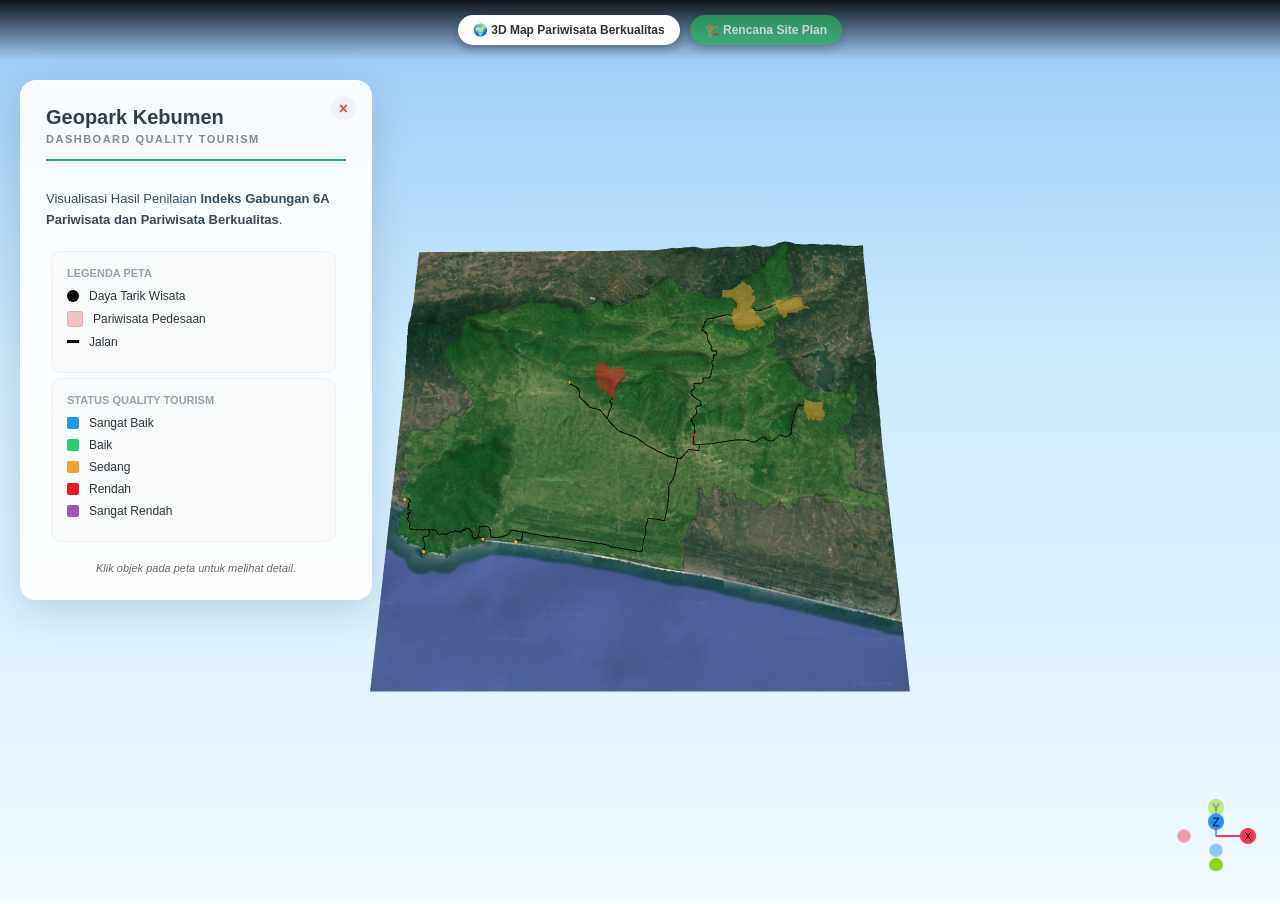
<file: index.html>
<!DOCTYPE html>
<html lang="id">
<head>
    <meta charset="UTF-8">
    <title>Peta 3D Geopark Kebumen - Quality Tourism</title>
    <meta name="viewport" content="width=device-width, initial-scale=1.0, user-scalable=no">
    
    <link rel="stylesheet" href="./style.css">
    <link rel="stylesheet" href="./Qgis2threejs.css">
    
    <script src="./threejs/three.min.js"></script>
    <script src="./threejs/OrbitControls.js"></script>
    <script src="./threejs/ViewHelper.js"></script>
    <script src="./Qgis2threejs.js"></script>
    
    <script src="./dashboard.js"></script>
    <script src="./data-tesis.js"></script> </head>
<body>

    <div class="navbar-overlay">
        <a href="index.html" class="navbar-btn" style="background:#fff; color:#333;">🌍 3D Map Pariwisata Berkualitas</a>
        <a href="#" class="navbar-btn" onclick="alert('Mohon maaf, fitur Site Planning saat ini masih dalam tahap pengerjaan (Work in Progress).'); return false;" class="nav-item" style="opacity: 0.7;">
    🏗️ Rencana Site Plan <span style="font-size: 10px; font-weight: normal; color: #ffeb3b;"></span> </a>
    </div>

    <div id="view"><div id="northarrow"></div><div id="navigation"></div></div>

    <div id="progressbar" style="display:none;"></div>
    <div id="popup" style="display:none;"><div id="popupbody"><div id="popupcontent"></div></div></div>

    <div id="my-custom-popup"></div>

    <script>
        var container = document.getElementById("view"),
            app = Q3D.application,
            gui = Q3D.gui;

        app.init(container);
        
        // Matikan klik bawaan agar tidak bentrok
        app.canvasClicked = function(e) { return; };

        // Load Scene
        app.loadSceneFile("./data/index/scene.json", function (scene) {
            console.log("✅ Peta Siap.");
            
            // PANGGIL FUNGSI DARI FILE data-tesis.js
            initCustomInteractions(app, container);
        });
    </script>
</body>

</html>
</file>
<file: style.css>
/* style.css */

/* Panel Utama */
.smart-panel {
    position: absolute;
    top: 20px;
    left: 20px;
    width: 320px;
    padding: 25px;
    display: flexbox;

    /* Efek Kaca */
    background: rgba(255, 255, 255, 0.9);
    backdrop-filter: blur(12px);
    -webkit-backdrop-filter: blur(12px);

    border-radius: 16px;
    box-shadow: 0 10px 40px rgba(0, 0, 0, 0.15);
    border: 1px solid rgba(255, 255, 255, 0.9);
    z-index: 9999;
    font-family:'Segoe UI', Tahoma, Geneva, Verdana, sans-serif;

    /* Animasi Masuk */
    opacity: 0;
    transform: translateY(-30px);
    animation: slideDown 0.8s cubic-bezier(0.2, 0.8, 0.2, 1) forwards;
}

.panel-header {
    border-bottom: 2px solid #27ae68;
    padding-bottom: 12px;
    margin-bottom: 15px;
}

.panel-header h2 {
    margin: 0;
    color: #2c3e50;
    font-size: 20px;
    font-weight: 700;
}
.panel-header span {
    font-size: 11px;
    color: #7f8c8d;
    letter-spacing: 1.5px;
    text-transform: uppercase;
    font-weight: 680;
}
/* Deskripsi Text*/
.panel-desc {
    font-size: 13px;
    color: #34495a;
    line-height: 1.6;
    margin-bottom: 20px;
}

/* Legend Box */
.legend-box {
    background: #f8f9fa;
    padding: 15px;
    margin: 5px;
    border-radius: 10px;
    border: 1px solid #eee;
}

.legend-title {
    margin: 0 0 10px 0;
    font-size: 11px;
    text-transform: uppercase;
    color: #95a5a6;
    font-weight: bold;
}

/* Item Legend dalam bentuk Flex Box*/
.legend-item {
    display: flex;
    align-items: center;
    margin-bottom: 8px;
}

.legend-item span {
    font-size: 12px;
    color: #2d3436;
    font-weight: 500;
}

/* Footer */
.panel-footer {
    margin-top: 20px;
    font-size: 10px;
    text-align: center;
    color: #b2bec3;
    border-top: 1px solid #f1f2f6;
    padding-top: 10px;
}

/* Definisi Animasi Slide Down */
@keyframes slideDown {
    from {
        opacity: 0;
        transform: translateY(-30px);
    }
    to {
        opacity: 1;
        transform: translateY(0);
    }
}

/* --- GAYA POP-UP DATA TESIS (INJEKSI JS) --- */

/* Wadah Utama Pop-up Data */
.popup-data-container {
    margin-top: 10px;
    border-top: 2px solid #27ae60; /* Garis Hijau Pemisah */
    padding-top: 10px;
    animation: fadeIn 0.5s; /* Efek muncul pelan */
}

/* Judul "Data Quality Tourism" */
.popup-title {
    margin: 0;
    color: #27ae60; /* Warna Hijau Geopark */
    font-size: 14px;
    font-weight: bold;
    margin-bottom: 5px;
}

/* Tabel Data */
.popup-table {
    width: 100%;
    font-size: 12px;
    border-collapse: collapse;
}

.popup-table td {
    padding: 3px 0;
    vertical-align: top;
}

/* Badge Skor (Kotak Kuning Angka) */
.score-badge {
    background-color: #f1c40f;
    color: #000;
    padding: 2px 6px;
    border-radius: 4px;
    font-weight: bold;
    font-size: 11px;
}

/* Teks Isu (Warna Merah) */
.issue-text {
    color: #e74c3c;
    font-weight: 600;
}

/* Teks Rekomendasi (Miring) */
.recommendation-text {
    font-style: italic;
    color: #555;
}

/* Animasi sederhana biar keren */
@keyframes fadeIn {
    from { opacity: 0; transform: translateY(5px); }
    to { opacity: 1; transform: translateY(0); }
}

/* --- TAMBAHAN: GAYA POP-UP RESPONSIF & NAVBAR (Pindahkan dari index.html) --- */

/* Desain Popup Responsif */
#my-custom-popup {
    position: absolute; display: none;
    background: rgba(255, 255, 255, 0.98);
    padding: 0; border-radius: 12px;
    box-shadow: 0 10px 30px rgba(0,0,0,0.4);
    z-index: 99999; 
    min-width: 280px;
    max-width: 90vw; /* Agar tidak melebar melebihi layar HP */
    border-left: 6px solid #27ae60;
    font-family: 'Segoe UI', sans-serif;
    overflow: hidden;
    pointer-events: auto; 
    transition: opacity 0.2s;
}

.popup-header {
    background: #f8f9fa; padding: 12px 15px;
    border-bottom: 1px solid #eee; display: flex; justify-content: space-between; align-items: center;
}
.popup-header h3 { margin-right: 15px; color: #2c3e50; font-size: 16px; font-weight: 700; }
.popup-header small { color: #7f8c8d; font-size: 10px; text-transform: uppercase; }

.popup-body { padding: 15px; }
.data-row { display: flex; justify-content: space-between; margin-bottom: 8px; font-size: 13px; }
.data-label { color: #555; font-weight: 600; }
.data-value { font-weight: bold; color: #333; }

.score-badge { background: #f1c40f; color: #000; padding: 2px 8px; border-radius: 12px; font-weight: 800; font-size: 12px; }
.issue-box { background: #fff5f5; border: 1px dashed #e74c3c; padding: 8px; border-radius: 4px; margin-top: 10px; }
.issue-text { color: #c0392b; font-size: 12px; font-weight: bold; }
.rec-text { font-style: italic; color: #27ae60; font-size: 12px; margin-top: 5px; display: block; }

/* Navbar Mobile Friendly */
.navbar-overlay {
    position: absolute; top: 0; left: 0; width: 100%;
    background: linear-gradient(to bottom, rgba(0,0,0,0.9), transparent); 
    padding: 15px 10px; z-index: 999; text-align: center; pointer-events: none;
    display: flex; justify-content: center; gap: 10px; flex-wrap: wrap;
}
.navbar-btn {
    background: #27ae60; color: white; text-decoration: none; 
    padding: 8px 15px; border-radius: 30px; font-weight: bold; font-size: 12px;
    font-family: sans-serif; pointer-events: auto;
    box-shadow: 0 4px 10px rgba(0,0,0,0.3);
}
.navbar-btn:hover { background: #2ecc71; transform: translateY(-2px); }

/* --- GAYA TOMBOL DASHBOARD (TOGGLE) --- */

/* 1. Desain Tombol Bulat Mengambang */
.dashboard-toggle {
    position: absolute;
    top: 70px; /* Di bawah navbar */
    left: 15px;
    width: 45px;
    height: 45px;
    background: #27ae60; /* Hijau */
    color: white;
    border: none;
    border-radius: 50%; /* Jadi bulat */
    font-size: 20px;
    box-shadow: 0 4px 15px rgba(0,0,0,0.3);
    cursor: pointer;
    z-index: 9999;
    transition: transform 0.2s, background 0.2s;
    display: flex;
    justify-content: center;
    align-items: center;
}

.dashboard-toggle:hover {
    background: #2ecc71;
    transform: scale(1.1); /* Efek membesar saat disentuh */
}

/* 2. Desain Tombol Close (Silang) di dalam Panel */
.panel-close {
    position: absolute;
    top: 15px;
    right: 15px;
    width: 25px;
    height: 25px;
    background: #f1f2f6;
    color: #e74c3c;
    border-radius: 50%;
    text-align: center;
    line-height: 25px;
    font-weight: bold;
    cursor: pointer;
    font-size: 16px;
}
.panel-close:hover {
    background: #e74c3c;
    color: white;
}

/* 3. Penyesuaian Panel agar Responsif */
.smart-panel {
    /* Posisi default (Laptop) */
    position: absolute;
    top: 80px; left: 20px;
    width: 300px;
    max-height: 80vh; /* Maksimal tinggi 80% layar */
    overflow: hidden; /* Scroll diatur di konten dalam */
    display: flex; flex-direction: column;
}

/* Area konten panel yang bisa di-scroll */
.panel-content-scroll {
    overflow-y: auto; /* Scroll jika konten panjang */
    max-height: 60vh;
    padding-right: 5px; /* Spasi scrollbar */
}

/* --- TAMPILAN KHUSUS HP (MEDIA QUERY UPDATE) --- */
@media only screen and (max-width: 600px) {
    
    /* 1. Posisi Tombol Info (Ikon i) */
    .dashboard-toggle {
        top: 70px; /* Di bawah navbar */
        left: 15px;
    }

    /* 2. Posisi Panel Dashboard (DI ATAS) */
    .smart-panel {
        /* Gunakan Fixed agar menempel di layar meskipun discroll */
        position: fixed; 
        
        /* ATURAN POSISI ATAS (PENTING) */
        top: 85px !important;    /* Jarak dari atas (di bawah Navbar) */
        bottom: auto !important; /* Pastikan tidak nempel ke bawah */
        
        /* Lebar menyesuaikan kiri-kanan */
        left: 15px !important;   
        right: 15px !important;  
        width: auto !important;  
        
        /* MATIKAN EFEK TENGAH YANG LAMA */
        transform: none !important; 
        
        /* Styling Tambahan */
        max-height: 50vh; /* Tinggi maks setengah layar */
        border-radius: 15px;
        padding: 15px;
        z-index: 99999;
        
        /* Bayangan supaya terlihat mengambang */
        box-shadow: 0 5px 20px rgba(0,0,0,0.3);
    }

    /* 3. Penyesuaian Font di HP */
    .panel-header h2 { font-size: 16px; }
    .panel-desc { display: none; } /* Sembunyikan deskripsi panjang */
    .legend-item span { font-size: 12px; }
    .panel-footer { font-size: 9px; margin-top: 10px; }

    /* 4. Perbaikan Pop-up Data (Tetap di bawah agar tidak numpuk dengan dashboard) */
    #my-custom-popup {
        left: 5% !important;
        width: 90% !important;
        top: auto !important;
        bottom: 20px !important; /* Pop-up data muncul di bawah */
    }
}

/* --- GAYA CAROUSEL GAMBAR (POP-UP) --- */

.carousel-container {
    position: relative;
    width: 100%;
    height: 120px; /* Tinggi gambar (Kecil saja) */
    background: #eee;
    margin-bottom: 10px;
    border-radius: 6px;
    overflow: hidden;
    display: flex;
    align-items: center;
    justify-content: center;
}

/* Gambar Slide */
.carousel-slide {
    position: absolute;
    width: 100%;
    height: 100%;
    object-fit: cover; /* Agar gambar full mengisi kotak tanpa gepeng */
    display: none; /* Default sembunyi */
    transition: opacity 0.3s ease-in-out;
}

.carousel-slide.active {
    display: block; /* Hanya gambar aktif yang muncul */
}

/* Tombol Next / Prev */
.carousel-btn {
    position: absolute;
    top: 50%;
    transform: translateY(-50%);
    background: rgba(0, 0, 0, 0.5);
    color: white;
    border: none;
    font-size: 18px;
    padding: 5px 8px;
    cursor: pointer;
    z-index: 10;
    border-radius: 4px;
    user-select: none;
}

.carousel-btn:hover { background: rgba(0,0,0,0.8); }

.prev-btn { left: 5px; }
.next-btn { right: 5px; }

/* Indikator titik (Opsional, visual saja) */
.carousel-dots {
    position: absolute; bottom: 5px; left: 50%; transform: translateX(-50%);
    display: flex; gap: 4px; z-index: 10;
}
.dot { width: 6px; height: 6px; background: rgba(255,255,255,0.5); border-radius: 50%; }
.dot.active { background: white; }
</file>
<file: Qgis2threejs.css>
/*
(C) 2014 Minoru Akagi
SPDX-License-Identifier: MIT
https://github.com/minorua/Qgis2threejs
*/

body {
  font-family: arial, sans-serif;
  margin: 0;
  overflow: hidden;
}

#view {
  position: absolute;
  width: 100%;
  height: 100%;
}

#view.sky {
  background: -webkit-gradient(linear, left top, left bottom, from(#98c8f6), color-stop(0.4, #cbebff), to(#f0f9ff));
  background: linear-gradient(to bottom, #98c8f6 0%,#cbebff 40%,#f0f9ff 100%);
}

.hidden {
  display: none !important;
}

.visible {
  display: block !important;
}

.clickable {
  cursor: pointer;
}

.no-events {
  pointer-events: none;
}

.tooltip::before {
  display: block;
  position: absolute;
  visibility: hidden;
  transform: translate(10px, 30px);

  padding: 5px 10px;
  content: attr(data-tooltip);

  color: black;
  background: white;
  font-size: small;
  white-space: nowrap;
}

.tooltip:hover::before {
  visibility: visible;
}

.tooltip-btn {
  display: inline-block;
  width: 14px;
  height: 14px;
  border-radius: 8px;

  font-size: 12px;
  padding-top: 1px;
  text-align: center;
  color: white;
  background-color: #bbb;
  cursor: pointer;
}

#progress {
  position: absolute;
  top: 0;
  left: 0;
  width: 100%;
  height: 5px;
}

#progressbar {
  width: 0;
  height: 5px;
  background-color: #2196F3;
  opacity: 1;
}

#progressbar.fadeout {
  opacity: 0;
  height: 0;
  transition: all .4s;
}

#toolbtns {
  position: absolute;
  margin: 1px;
  box-shadow: 1px 2px 6px rgba(0,0,0,0.2);
  float: left;
}

#toolbtns > div {
  background-color: white;
  width: 24px;
  height: 24px;
  padding: 6px;
  cursor: pointer;
}

#toolbtns > div:hover {
  background-color: #eee;
}

#toolbtns > div::before {
  opacity: 0.6;
}

#layerpanel {
  position: absolute;
  margin: 1px 2px;
  background-color: white;
  box-shadow: 1px 2px 6px rgba(0,0,0,0.2);
  z-index: 1000;
  display: none;
}

.layer {
  padding: 6px;
}

.layer > div {
  display: flex;
  align-items: center;
  margin-bottom: 3px;
  font-size: small;
}

.layer > div:nth-child(n + 2) {
  margin-left: 20px;
  font-size: xx-small
}

.layer input[type="range"] {
  width: 130px;
  background-color:lightgray;
}

.layer select {
  width: 130px;
}

#header {
  position: absolute;
  margin: 5px 10px;
}

#footer {
  position: absolute;
  left: 5px;
  bottom: 5px;
}

/* popup */
#popup {
  position: absolute;
  margin: 1px 2px;
  max-width: 480px;
  min-width: 300px;
  z-index: 9999;
  background-color: white;
  box-shadow: 1px 2px 6px rgba(0,0,0,0.2);
  display: none;
}

#popupbar {
  padding-left: 4px;
  height: 19px;
  border-bottom: 1px solid lightgray;
  border-radius: 3px 3px 0 0;
}

#closebtn {
  color: #ccc;
  padding: 2px;
  line-height: 16px;
  font-size: 16px;
  font-weight: bold;
  width: 16px;
  height: 16px;
  text-align: center;
  float: right;
  cursor: pointer;
}

#closebtn:hover {
  background-color: #eee;
}

#popupbody {
  padding: 0px 5px 5px;
  min-width: 290px;
  max-height: 500px;
  overflow: auto;
}

#popupcontent, #queryresult {
  display: none;
}

#popupbody table {
  margin: 4px 0px;
  width: 100%;
}

#popupbody table caption {
  background-color: gray;
  color: white;
  font-size: small;
  padding: 1px 1px 1px 6px;
  text-align: left;
  vertical-align: bottom;
}

#popupbody table td {
  padding-left: 5px;
}

#qr_layername_table tr, #qr_coords_table tr {
  background-color: #eee;
}

#qr_attrs_table tr:nth-child(odd) {
  background-color: #eee;
}

#qr_attrs_table tr td:first-child {
  width: 40%;
}

.action-zoom {
  cursor: pointer;
  float: right;
  padding: 0 1px 0;
  width: 15px;
  height: 15px;
  filter: invert(100%);
}

.action-zoom:hover {
  background-color: #eee;
  border-radius: 3px;
  filter: none;
}

.action-btn {
  display: inline-block;
  border: 1px solid lightgray;
  cursor: pointer;
  font-size: small;
  padding: 2px 4px;
  margin-left: 2px;
}

.action-btn:hover {
  background-color: #eee;
}

/* pageinfo */
#pageinfo {
  font-size: small;
  display: none;
}

#pageinfo > h1 {
  background-color: gray;
  color: white;
  font-size: small;
  font-weight: normal;
  margin-top: 5px;
  margin-bottom: 3px;
  padding: 1px 1px 1px 6px;
}

#urlbox {
  width: 98%;
}

#usage, #about {
  margin-left: 5px;
}

#usage tr:nth-child(odd) {
  background-color: #eee;
}

#usage td.star {
  font-weight: bold;
}

#about ul {
  margin: 5px;
  margin-left: 20px;
  padding: 0px;
}

#about img {
  float: left;
  margin-right: 5px;
  width: 24px;
  height: 24px;
}

.license {
  font-size: xx-small;
}

.download-link {
  display: block;
  border: 1px solid darkgray;
  background: lightgray;
  color: black;
  font-size: large;
  margin: 10px 50px 10px;
  padding: 8px;
  text-align: center;
  text-decoration: none;
}

/* measure distance */
table.measure tr:nth-child(odd) {
  background-color: #eee;
}

table.measure tr > td:nth-child(2) {
  text-align: right;
}

/* print dialog */
.print div {
  padding: 5px;
}

.print label {
  margin-left: 5px;
}

.print input[type="text"] {
  width: 40px;
  border: 1px solid lightgray;
  background: #F6F6F6;
  margin-left: 8px;
  margin-right: 8px;
}

.print input[type="checkbox"] {
  margin-left: 15px;
}

.print input[type="submit"] {
  display: none;
}

.print .buttonbox {
  text-align: center;
  padding-top: 10px;
  padding-bottom: 10px;
}

.print .buttonbox span {
  border: 1px solid darkgray;
  background: lightgray;
  margin: 0px 5px 0px;
  padding: 5px 10px 5px;
  cursor: pointer;
}

/* widgets */
#northarrow {
  position: absolute;
  left: 12px;
  bottom: 16px;
  width: 80px;
  height: 80px;
  z-index: 1000;
  pointer-events: none;
  display: none;
}

#navigation {
  position: absolute;
  right: 0px;
  bottom: 0px;
  width: 128px;
  height: 128px;
  z-index: 1000;
  display: none;
}

/* animation */
#narrativebox {
  position: absolute;
  z-index: 1001;
  left: 2px;
  top: 2px;
  max-width: 40%;
  max-height: 80%;
  min-width: 200px;

  border: 1px solid gray;
  border-radius: 2px;
  background-color: rgba(255, 255, 255, .95);
  box-shadow: 5px 5px 5px rgba(0, 0, 0, .2);
  padding: 8px;

  overflow: auto;
}

#narrativebox.ef1 {
  top: 90%;
  height: 0;
  opacity: 0;
}

#narrativebox.ef1.visible {
  transition: all ease-out .2s;

  top: 2px;
  height: auto;
  opacity: 1;
}

#narbody {
  width: 100%;
  min-height: 75px;
}

#narbody > .narcontent {
  display: none;
}

#nextbtn {
  float: right;
  padding: 4px 8px;

  border: 1px solid gray;
  border-radius: 2px;

  font-size: small;
  cursor: pointer;
}

#nextbtn:hover {
  background-color: #eee;
}

.nextbtn {
  width: 20px;
  height: 20px;
  opacity: 0.6;
}

/* images */
#layerbtn::before {
  content: url("[data-uri]");
}

#infobtn::before {
  content: url("[data-uri]");
}

.zoombtn::before {
  content: url("[data-uri]");
}

.playbtn::before {
  content: url("[data-uri]");
}

.pausebtn::before {
  content: url("[data-uri]");
}

.nextbtn::before {
  content: url("[data-uri]");
}
</file>
